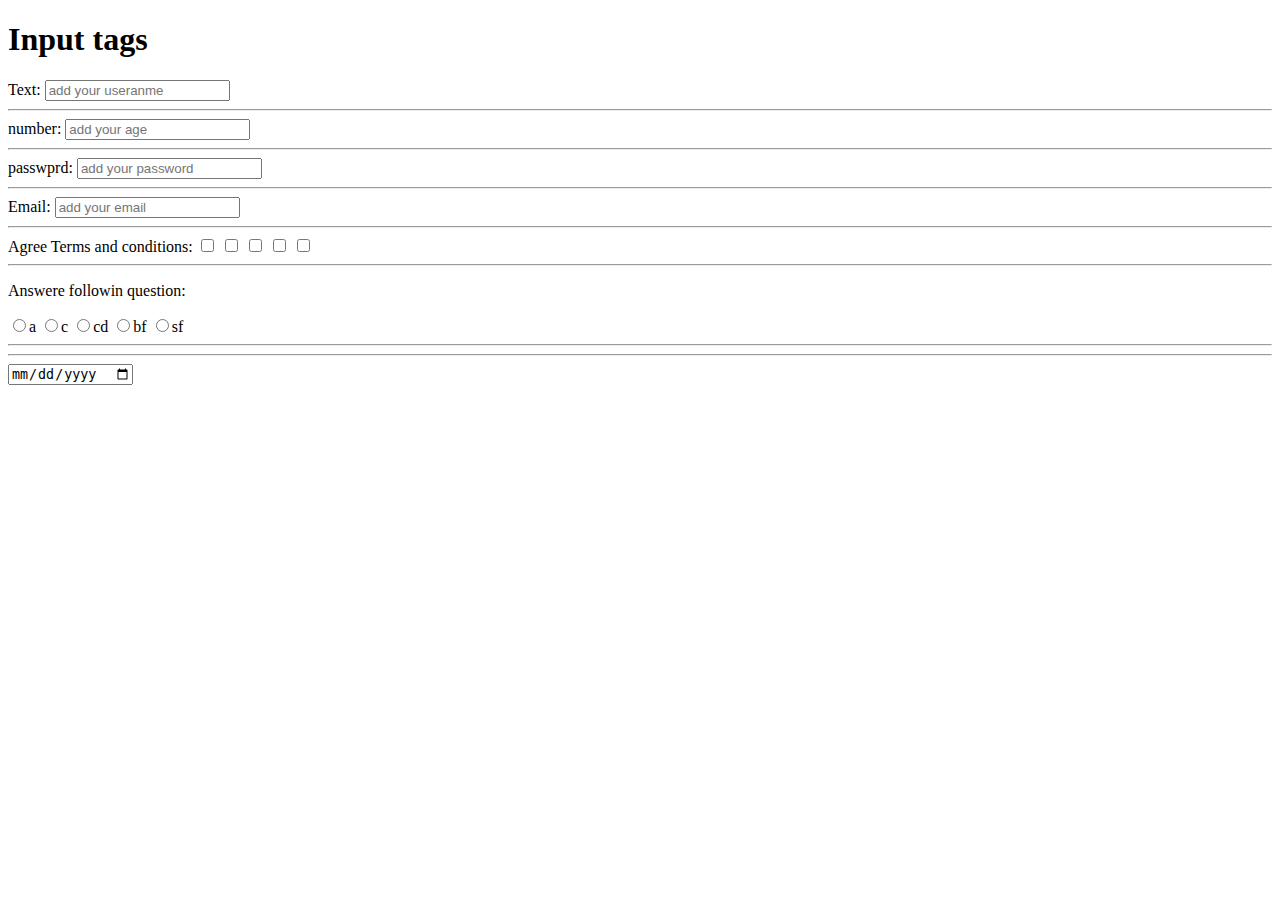
<file: lesson-no-2/index.html>
<!DOCTYPE html>
<html lang="en">

<head>
    <meta charset="UTF-8">
    <meta name="viewport" content="width=device-width, initial-scale=1.0">
    <title>Document</title>
</head>

<body>
    <h1>Input tags</h1>
    <label for="">Text:</label>
    <input type="text" placeholder="add your useranme">
    <hr>
    <label for="">number:</label>
    <input type="number" placeholder="add your age">
    <hr>
    <label for="">passwprd:</label>
    <input type="password" placeholder="add your password">
    <hr>
    <label for="">Email:</label>
    <input type="email" placeholder="add your email">
    <hr>
    <label for="">Agree Terms and conditions:</label>
    <input name="same" type="checkbox" placeholder="add your email">
    <input name="same" type="checkbox" placeholder="add your email">
    <input name="same" type="checkbox" placeholder="add your email">
    <input name="same" type="checkbox" placeholder="add your email">
    <input name="same" type="checkbox" placeholder="add your email">
    <hr>
    <p>Answere followin question:</p>
    <input name="a" type="radio" placeholder="add your email">a
    <input name="a" type="radio" placeholder="add your email">c
    <input name="a" type="radio" placeholder="add your email">cd
    <input name="a" type="radio" placeholder="add your email">bf
    <input name="a" type="radio" placeholder="add your email">sf
    <hr>
<hr>
<input type="date" name="" id="">
</body>

</html>
</file>
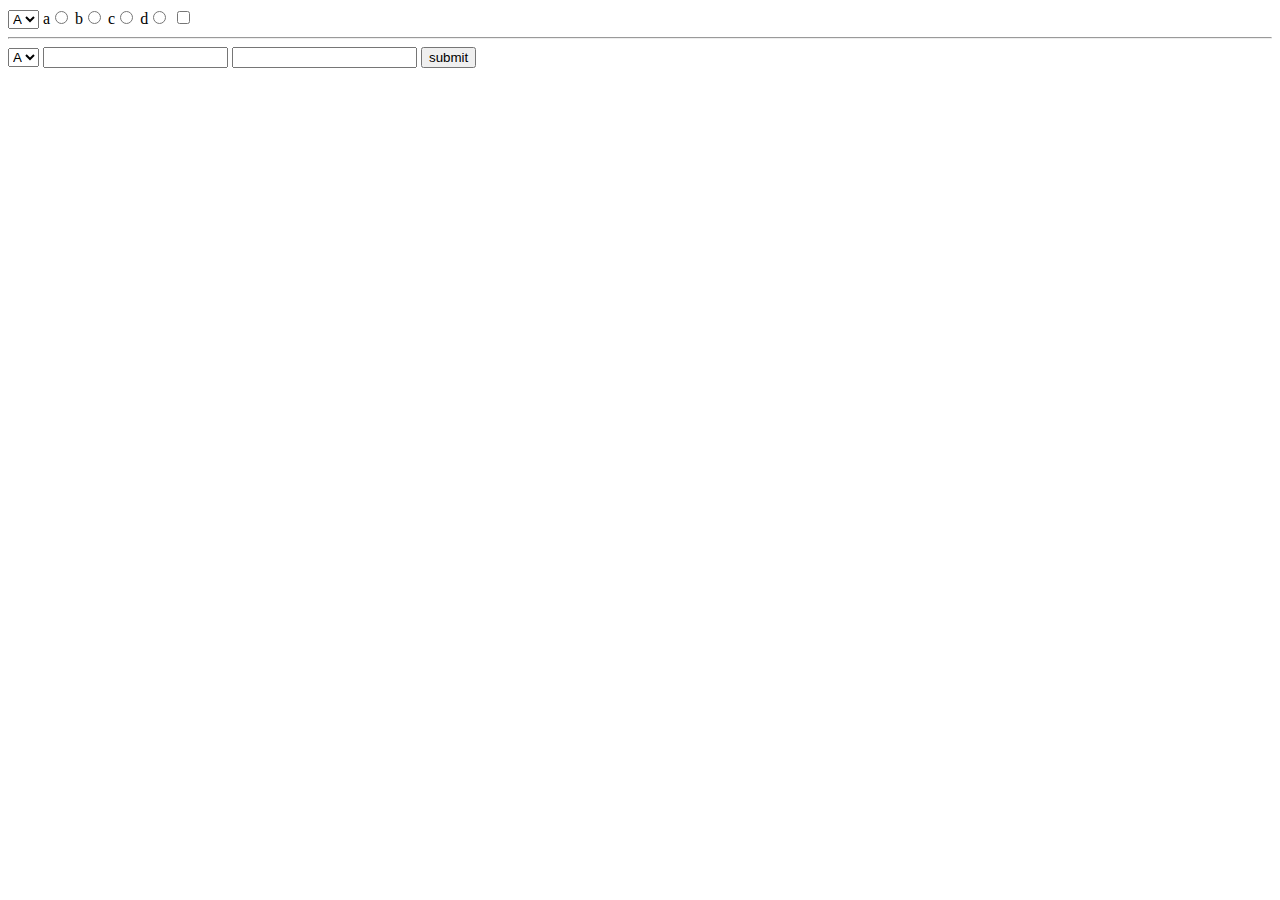
<file: lesson-no-3/index.html>
<!DOCTYPE html>
<html lang="en">

<head>
    <meta charset="UTF-8">
    <meta name="viewport" content="width=device-width, initial-scale=1.0">
    <title>Document</title>
</head>

<body>

    <select>
        <option value="1">A</option>
        <option value="2">B</option>
    </select>

    a<input name="a" value="a" type="radio">
    b<input name="a" value="b" type="radio">
    c<input name="a" value="c" type="radio">
    d<input name="a" value="d" type="radio">
    <input type="checkbox" name="" id="">
    
    <hr>
    <form action="/url" method="get">
        <select name="select">
            <option value="1">A</option>
            <option value="2">B</option>
        </select>
        <input name="text" type="text" name="" id="">
        <input name="num" type="number">
        <input type="submit" value="submit" name="" id="">
    </form>

    </form>

</body>

</html>
</file>
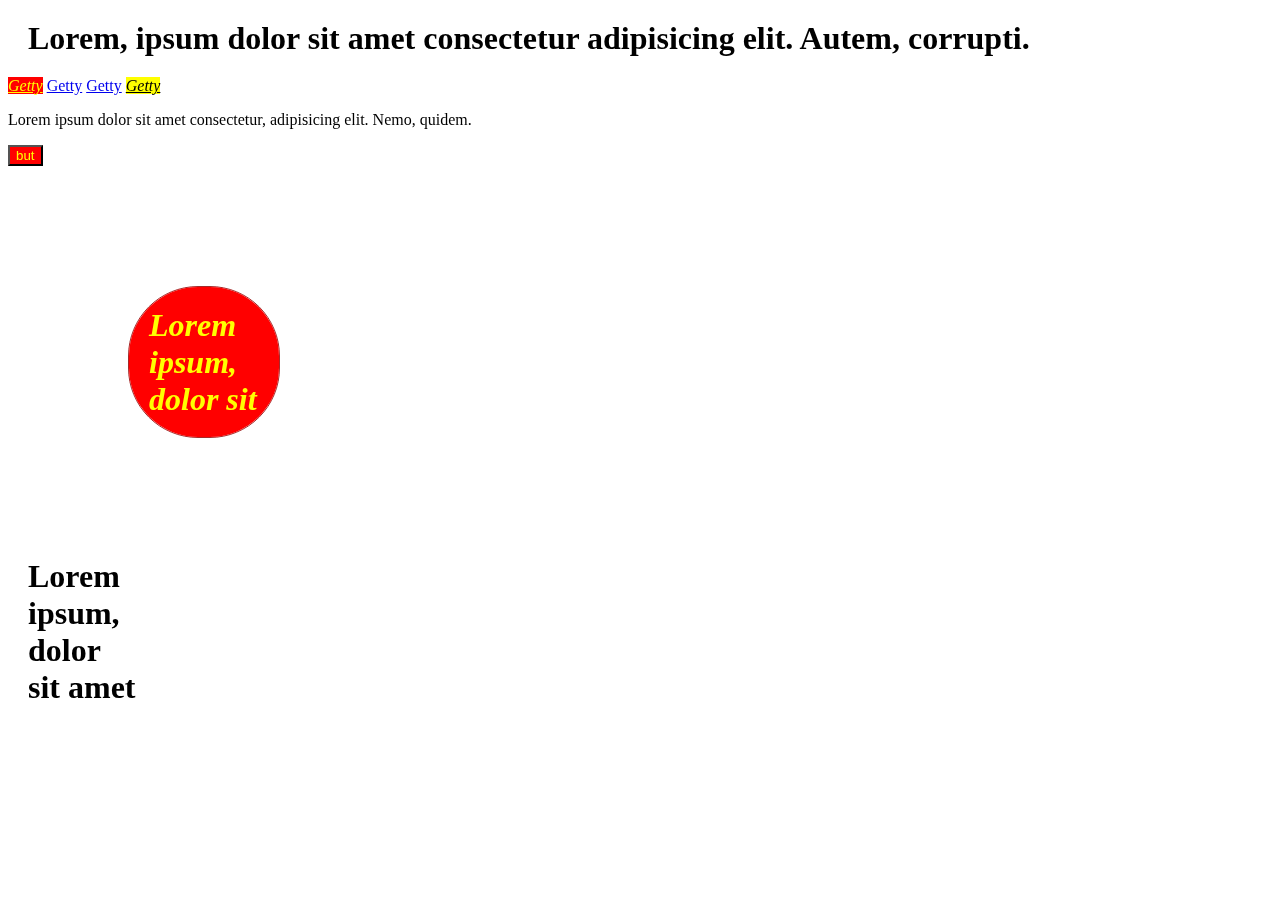
<file: lesson-no-4/index.html>
<!DOCTYPE html>
<html lang="en">

<head>
    <meta charset="UTF-8">
    <meta name="viewport" content="width=device-width, initial-scale=1.0">
    <title>Document</title>

    <style>
        /* a,p,h1,button{
    background-color: red;
    color: yellow;
    height: 100px;
    } */
        .bg-red {
            background-color: red;
            color: yellow;
        }

        #ath-a {
            background-color: yellow;
            color: black;

        }

        .it-font {
            font-style: italic;
        }

        div {
            height: 150px;
            width: 150px;
        }

        .ma-aut {
            margin-top: 140px;
            margin-bottom: 140px;
            margin: 120px;
            border: 1px solid brown;
            overflow: auto;
            border-radius: 70px;

        }
        h1{
        margin: 20px;
        }
    </style>
</head>

<body>
    <h1>
        Lorem, ipsum dolor sit amet consectetur adipisicing elit. Autem, corrupti.</h1>
    <a class="bg-red it-font" href="https://nftgtty.io">Getty</a>
    <a href="https://nftgtty.io">Getty</a>
    <a href="https://nftgtty.io">Getty</a>
    <a id="ath-a" class="it-font" href="https://nftgtty.io">Getty</a>
    <p>Lorem ipsum dolor sit amet consectetur, adipisicing elit. Nemo, quidem.</p>
    <button class="bg-red">but</button>

    <div class="bg-red ma-aut">
        <h1 class="it-font ">Lorem ipsum, dolor sit </h1>
    </div>
    <div>
        <h1>Lorem ipsum, dolor sit amet</h1>
    </div>
</body>

</html>
</file>
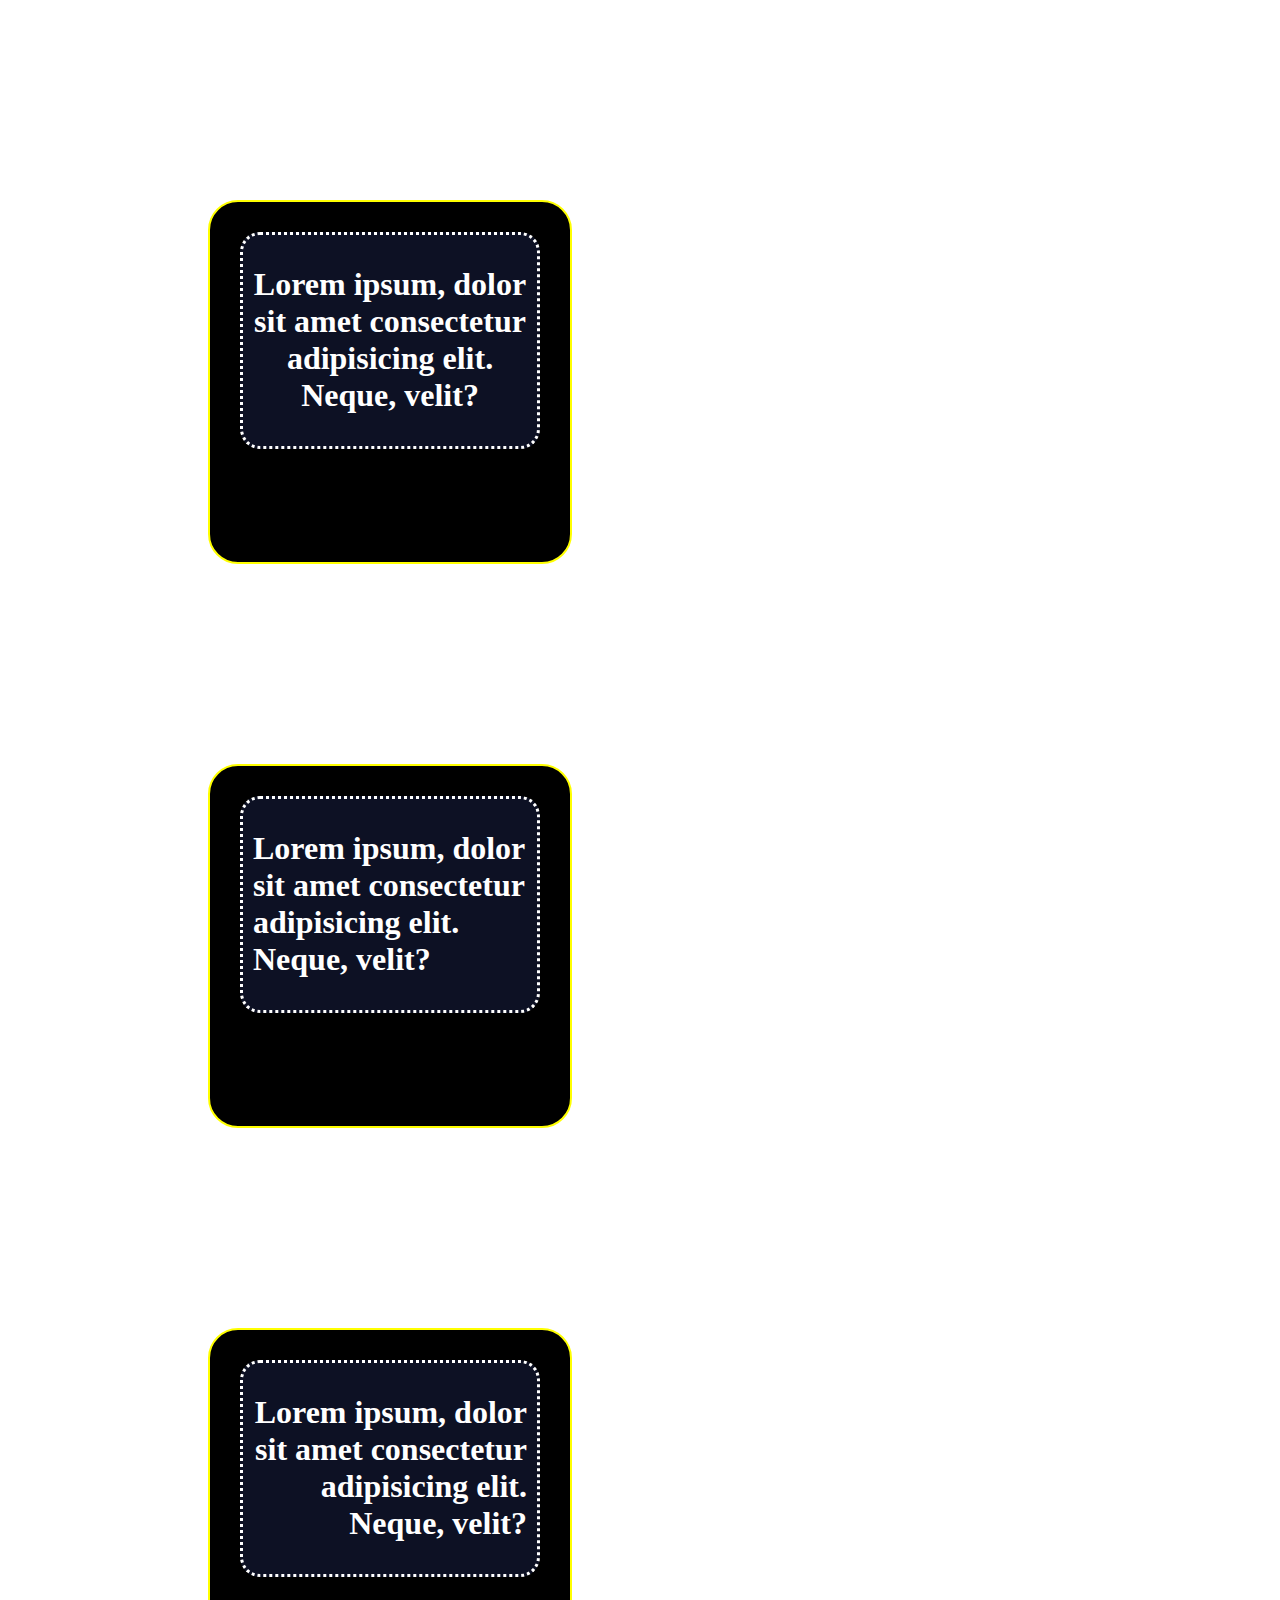
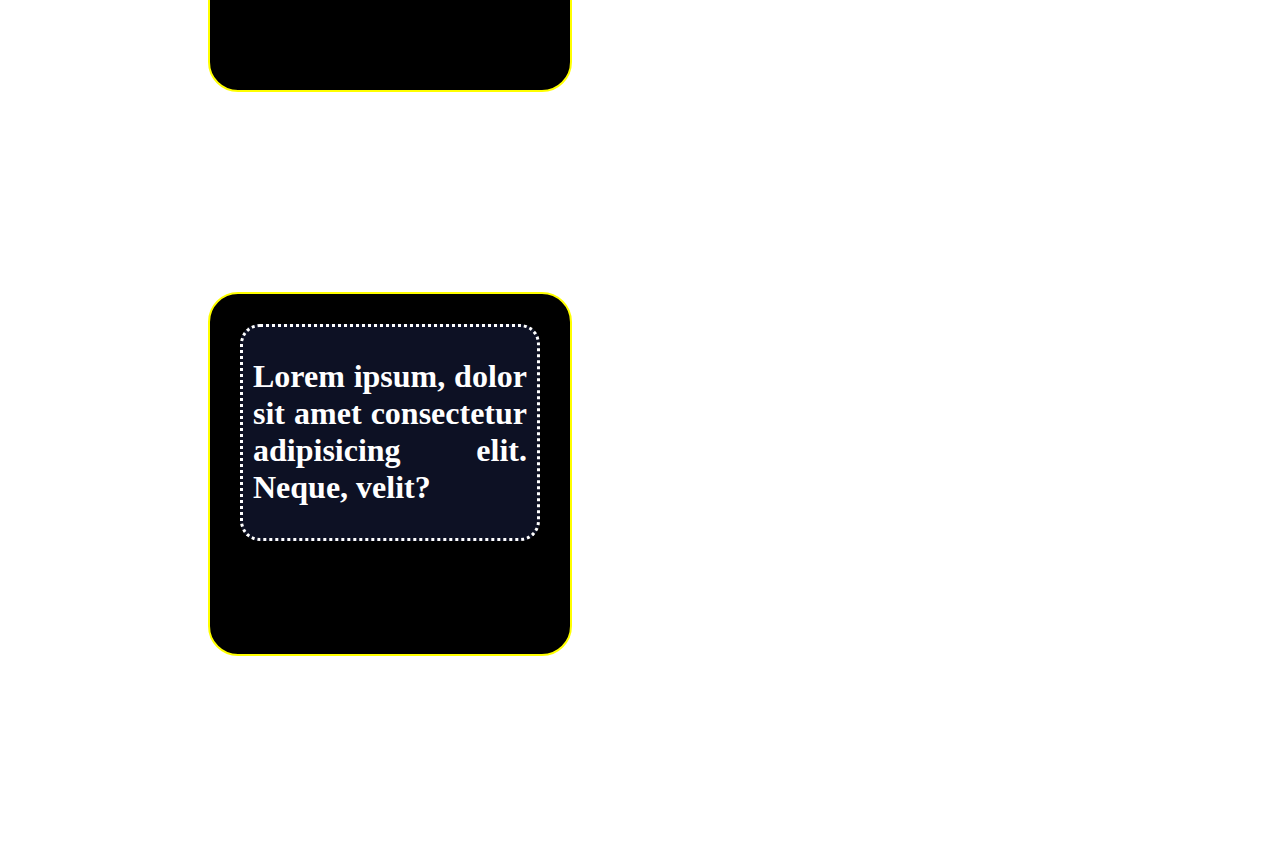
<file: lesson-no-5/index.html>
<!DOCTYPE html>
<html lang="en">

<head>
    <meta charset="UTF-8">
    <meta name="viewport" content="width=device-width, initial-scale=1.0">
    <title>Document</title>
    <style>
        .bg {
            background-color: rgba(19, 26, 55, 0.657);
            padding: 10px;
            border-color: white;
            border-style: dotted;
            border-radius: 20px;
        }

        .text-center {
            text-align: center;

        }

        .text-center {
            text-align: center;

        }

        .text-left {
            text-align: left;

        }

        .text-right {
            text-align: right;

        }

        .text-white {
            color: white;
        }
        .text-justify{
            
                text-align: justify;
              
        }
        .container {
            height: 300px;
            width: 300px;
            background-color: black;
            margin: 200px;
            padding: 30px;
            border: 2px solid yellow;
            border-radius: 30px;
           /* opacity: .5;*/
            
        }
    </style>
</head>

<body>
    <div>
        <div class="container">
            <div class="bg">
                <h1 class="text-center text-white">Lorem ipsum, dolor sit amet consectetur adipisicing elit. Neque, velit?</h1>
            </div>
        </div>
        <div class="container">
            <div class="bg">
                <h1 class="text-left text-white">Lorem ipsum, dolor sit amet consectetur adipisicing elit. Neque, velit?</h1>
            </div>
        </div>
        <div class="container">
            <div class="bg">
                <h1 class="text-right text-white">Lorem ipsum, dolor sit amet consectetur adipisicing elit. Neque, velit?</h1>
            </div>
        </div>
        <div class="container">
            <div class="bg">
                <h1 class="text-justify text-white">Lorem ipsum, dolor sit amet consectetur adipisicing elit. Neque, velit?</h1>
            </div>
        </div>
    </div>
</body>

</html>
</file>
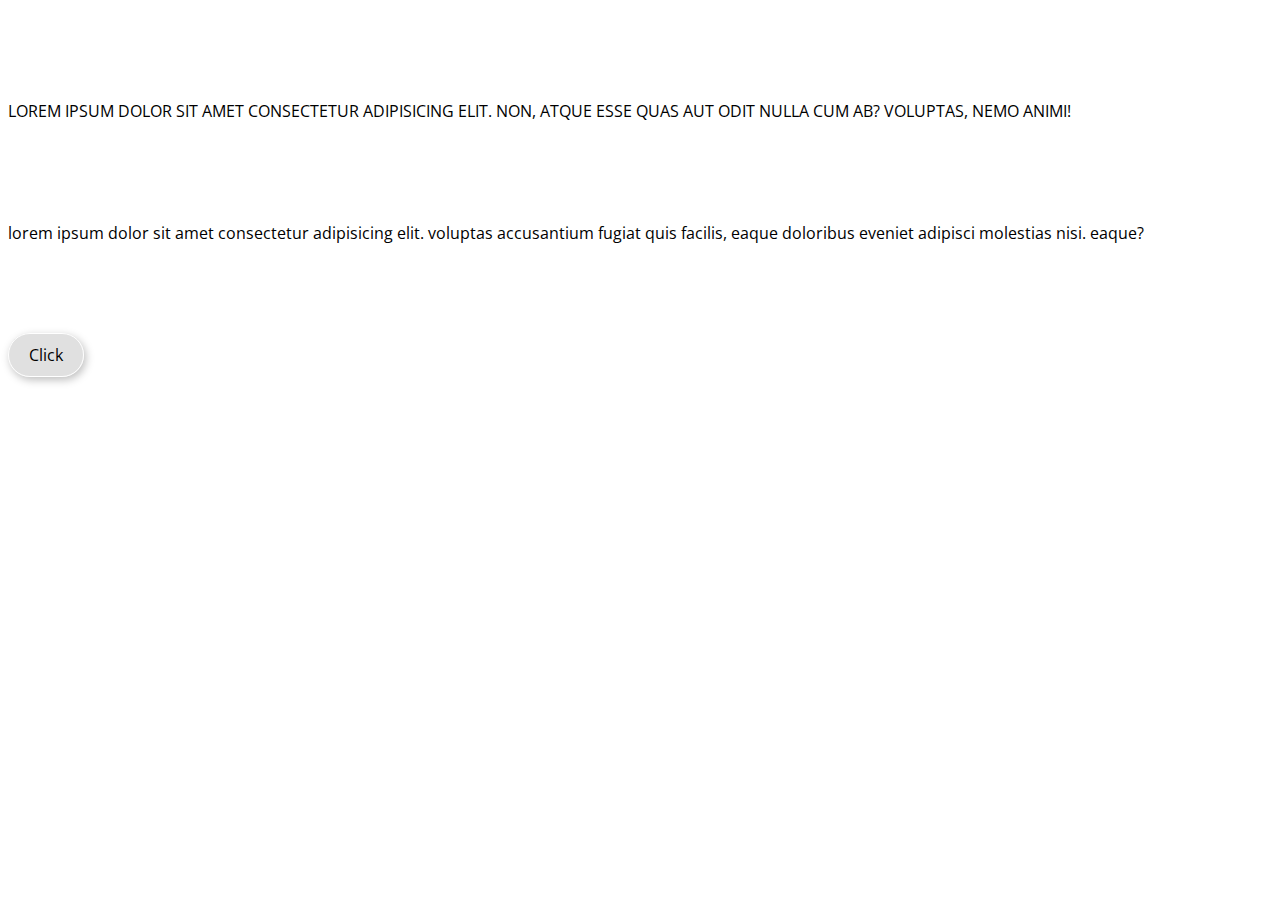
<file: lesson-no-6/index.html>
<!DOCTYPE html>
<html lang="en">

<head>
    <meta charset="UTF-8">
    <meta name="viewport" content="width=device-width, initial-scale=1.0">
    <title>Document</title>
    <link rel="stylesheet" href="https://fonts.googleapis.com/css2?family=Roboto:wght@400;700&family=Open+Sans:wght@400;700&display=swap">
    <style>
        .text-align-last {
            text-align-last: center;
        }

       

        .lin {
            text-decoration-line: none;
        }

        .btn {
            border: 1px solid white;
            background-color: rgb(60, 60, 56);
            color: rgb(0, 0, 0);
            padding-top: 10px;
            padding-bottom: 10px;
            padding-inline: 20px;
            border-radius: 50px;
            background: #e0e0e0;
            box-shadow: 2px 3px 9px 0px #bebebe, -5px -5px 10px #ffffff;

        }

        .uppercase {
            text-transform: uppercase;
        }

        .lowercase {
            text-transform: lowercase;
        }

        .capitalize {
            text-transform: capitalize;
        }

        /* text spacing */
        

        .my-10 {
            margin-top: 100px;
            margin-bottom: 100px;
        }
        
        .roboto-font {
            font-family: 'Roboto', sans-serif;
        }
        
        /* Apply Open Sans to another class */
        .open-sans-font {
            font-family: 'Open Sans', sans-serif;
        }
    </style>
</head>

<body class="open-sans-font">
    <div class="my-10">
        <p class="uppercase">
            Lorem ipsum dolor sit amet consectetur adipisicing elit. Non, atque esse quas aut odit nulla cum ab?
            Voluptas, nemo animi!
        </p>

    </div>

    <div class="my-10">
        <p class="lowercase">Lorem ipsum dolor sit amet consectetur adipisicing elit. Voluptas accusantium fugiat quis
            facilis, eaque doloribus eveniet adipisci molestias nisi. Eaque?
        </p>
    </div>

    <div class=" my-10">
        <a class="lin btn capitalize " href="/ddff">
            click
        </a>
    </div>

</body>

</html>
</file>
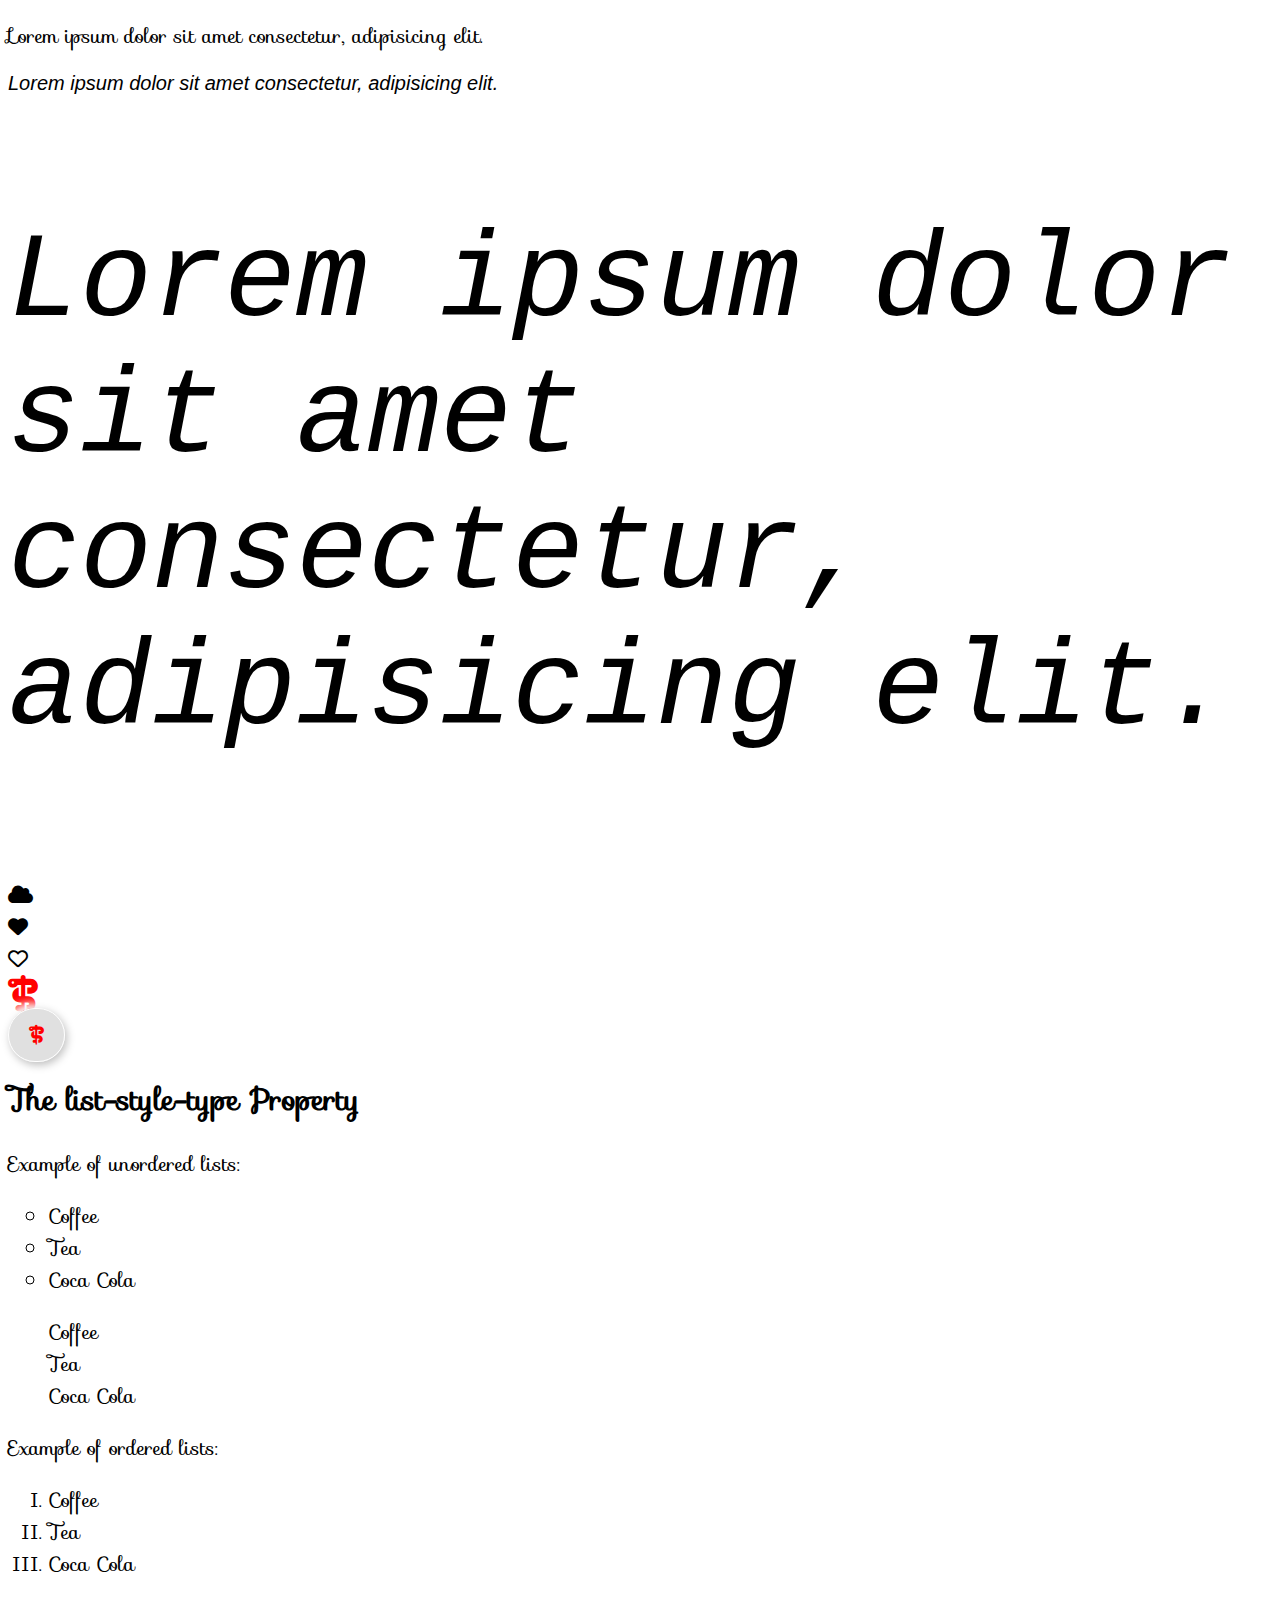
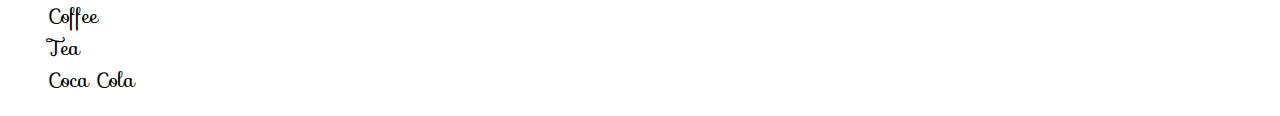
<file: lesson-no-7/index.html>
<!DOCTYPE html>
<html lang="en">

<head>
    <meta charset="UTF-8">
    <meta name="viewport" content="width=device-width, initial-scale=1.0">
    <title>Document</title>
    <link rel="stylesheet" href="https://fonts.googleapis.com/css?family=Sofia">
    <link rel="stylesheet" href="https://cdnjs.cloudflare.com/ajax/libs/font-awesome/6.4.2/css/all.min.css">
    <style>
        .p1 {
            font-family: "Times New Roman", Times, serif;
            font-style: normal;
        }

        .p2 {
            font-family: Arial, Helvetica, sans-serif;
            font-style: oblique;
        }

        .p3 {
            font-family: "Lucida Console", "Courier New", monospace;
            font-size: 120px;
            font-style: italic;
        }

        body {
            font-family: "Sofia", sans-serif;
            font-size: 20px;
        }

        .btn {
            border: 1px solid white;
            background-color: rgb(60, 60, 56);
            color: rgb(0, 0, 0);
            padding-top: 10px;
            padding-bottom: 10px;
            padding-inline: 20px;
            border-radius: 50px;
            background: #e0e0e0;
            box-shadow: 2px 3px 9px 0px #bebebe, -5px -5px 10px #ffffff;

        }
        ul.a {
            list-style-type: circle;
          }
          
          ul.b {
            list-style-type: none;
          }
          
          ol.c {
            list-style-type: upper-roman;
          }
          
          ol.d {
            list-style-type: none;
          }
    </style>
</head>

<body>
    <p class="p">
        Lorem ipsum dolor sit amet consectetur, adipisicing elit.
    </p>

    <p class="p2">
        Lorem ipsum dolor sit amet consectetur, adipisicing elit.
    </p>

    <p class="p3">
        Lorem ipsum dolor sit amet consectetur, adipisicing elit.
    </p>

    <div>
        <i class="fas fa-cloud"></i>
    </div>
    <div>
        <i class="fas fa-heart"></i>
    </div>
    <div>
        <i class="fa-regular fa-heart"></i>
    </div>
    <div>
        <i style="color: red; font-size:40px;" class="fa-solid fa-staff-snake"></i>
    </div>

    <div class=" my-10">
        <a class="lin btn capitalize " href="/ddff">
            <i style="color: red; font-size:20px;" class="fa-solid fa-staff-snake"></i>
        </a>
    </div>

    <h2>The list-style-type Property</h2>

    <p>Example of unordered lists:</p>
    <ul class="a">
        <li>Coffee</li>
        <li>Tea</li>
        <li>Coca Cola</li>
    </ul>

    <ul class="b">
        <li>Coffee</li>
        <li>Tea</li>
        <li>Coca Cola</li>
    </ul>

    <p>Example of ordered lists:</p>
    <ol class="c">
        <li>Coffee</li>
        <li>Tea</li>
        <li>Coca Cola</li>
    </ol>

    <ol class="d">
        <li>Coffee</li>
        <li>Tea</li>
        <li>Coca Cola</li>
    </ol>
</body>

</html>
</file>
